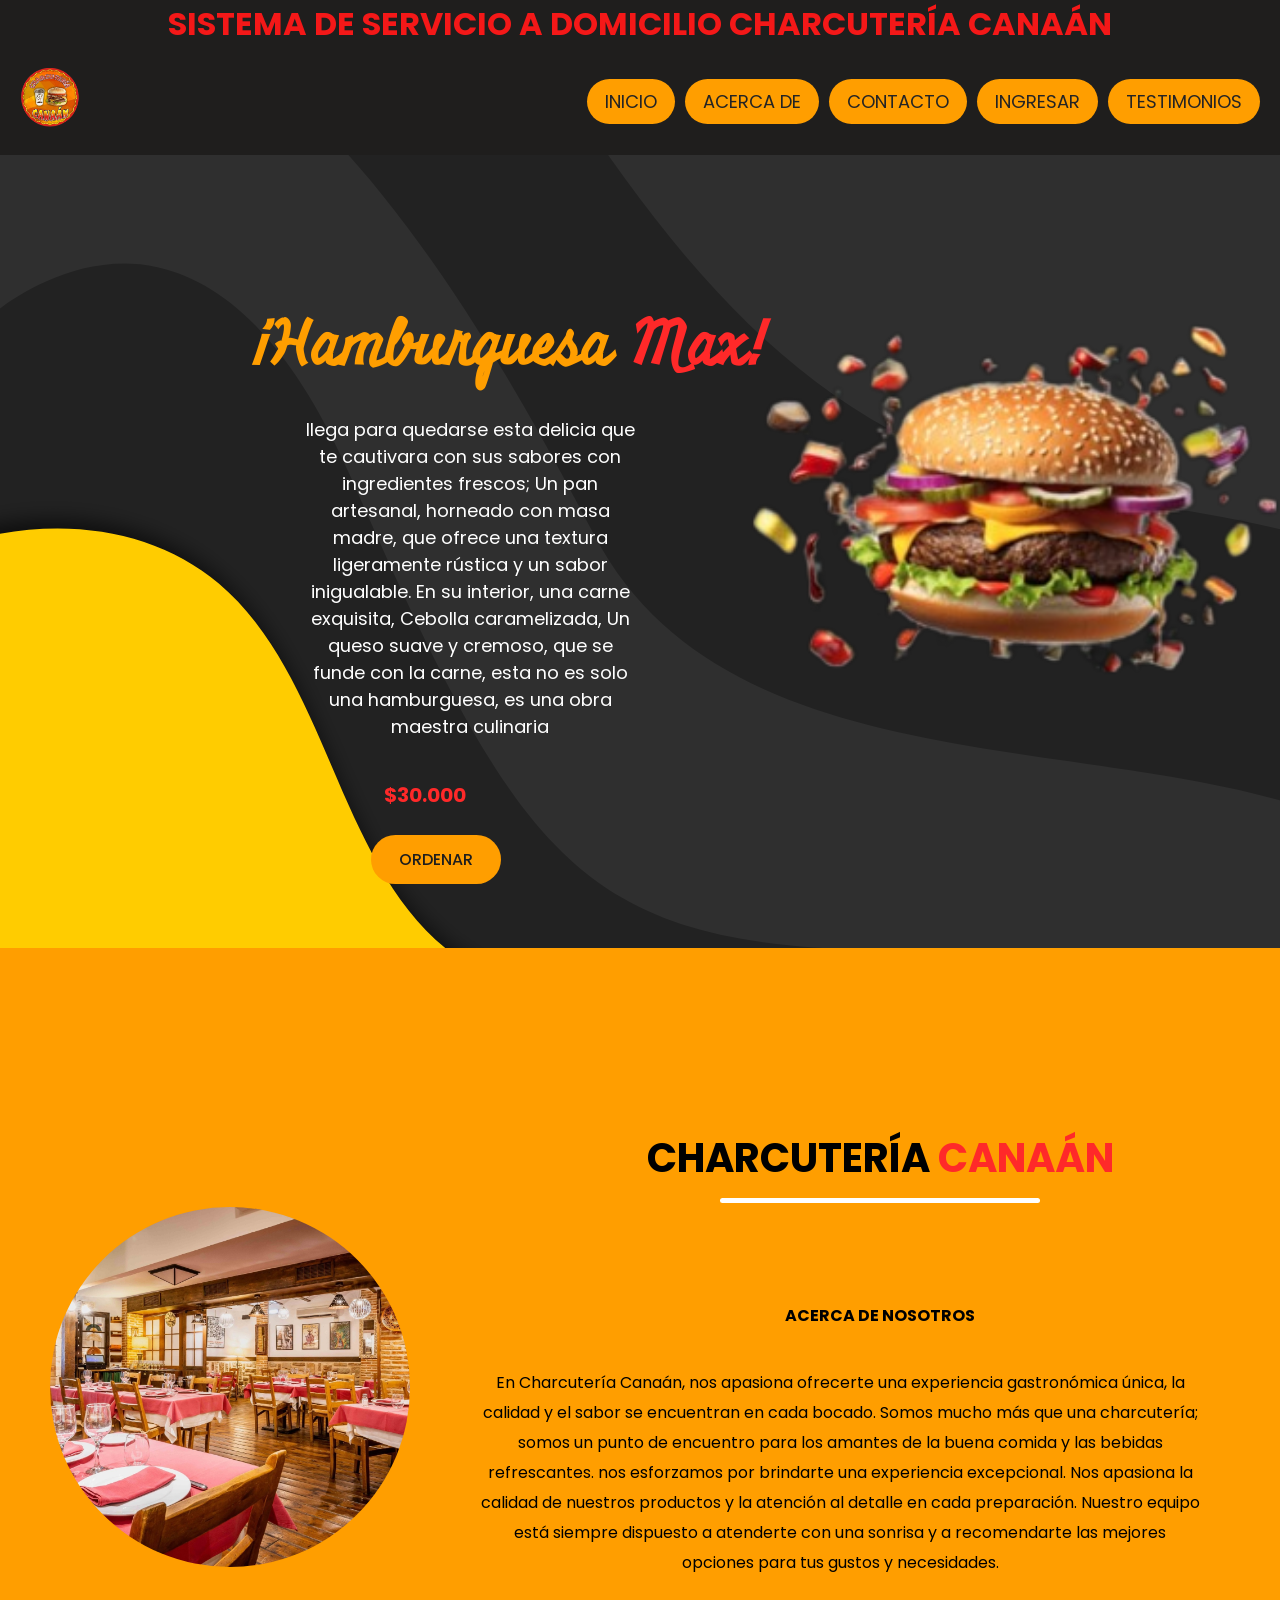
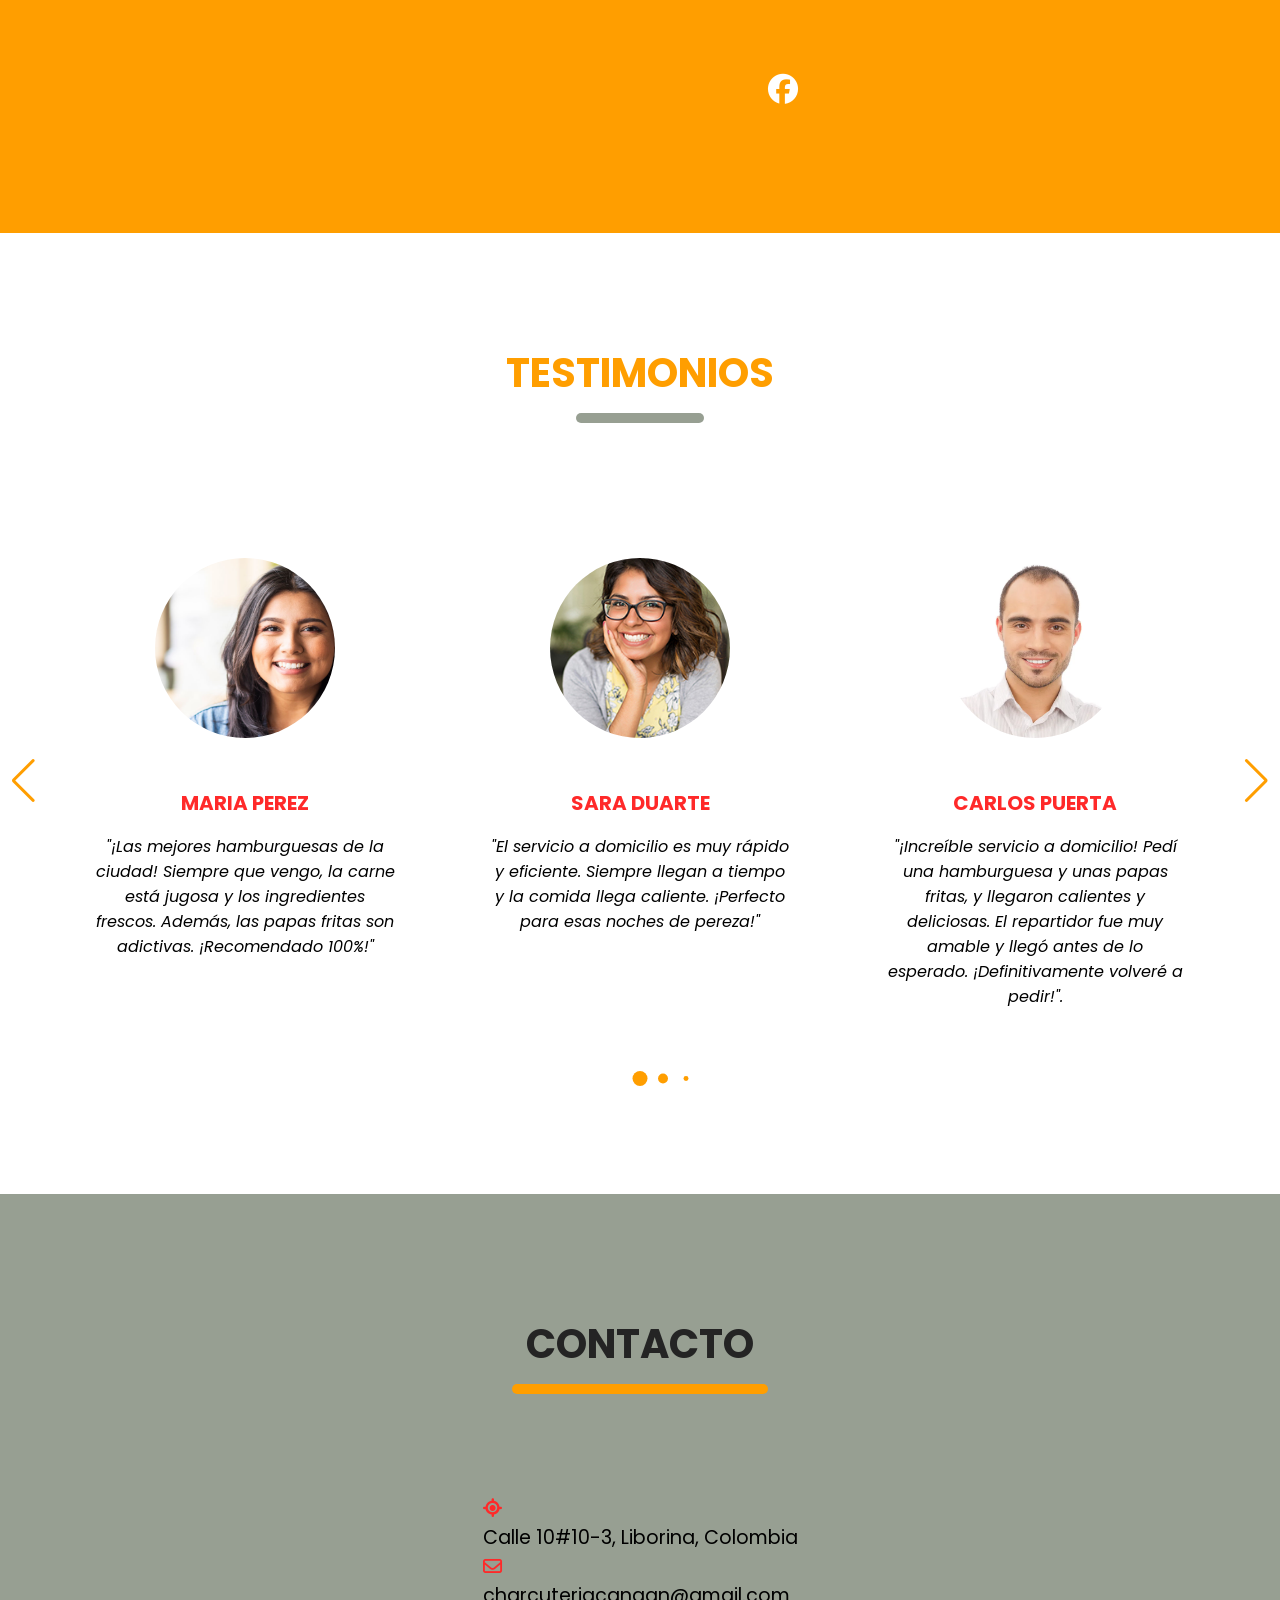
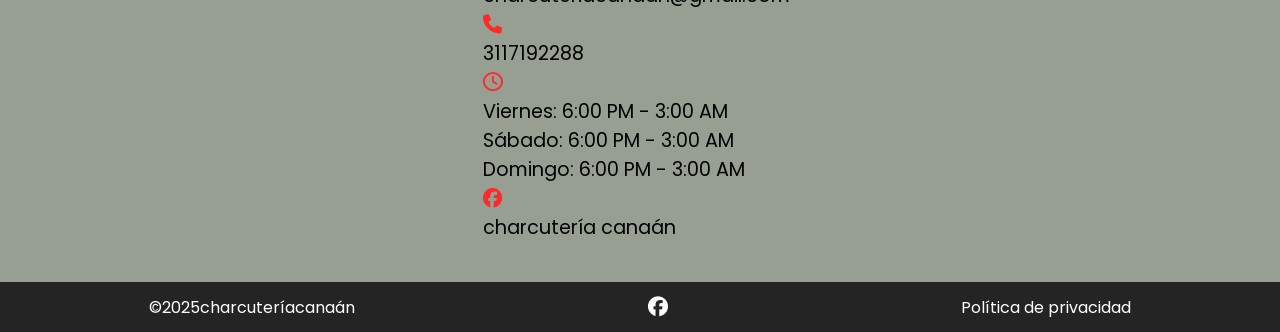
<file: cliente/index.html>
<!DOCTYPE html>
<html lang="es">
<head>
    <meta charset="UTF-8">
    <meta name="viewport" content="width=device-width, initial-scale=1.0">
    <title>Sistema de Servicio a Domicilio</title>
    <link rel="icon" href="IMG/favicon.png" type="image/png">
    <link rel="stylesheet" href="https://cdnjs.cloudflare.com/ajax/libs/font-awesome/6.6.0/css/all.min.css">
    <link rel="stylesheet" href="https://cdn.jsdelivr.net/npm/swiper@11/swiper-bundle.min.css">
    <link rel="stylesheet" href="stylecli.css">
</head>
<body>
    <h1 class="tituloprincipal">SISTEMA DE SERVICIO A DOMICILIO CHARCUTERÍA CANAÁN</h1>
    <header>
        <!--inicio-->
        <nav class="barradenavegacion seccioncontenido">
            <div class="logo">
                <img src="IMG/img16.jpg.png" alt="img16" class="img16">
            </div>
            <ul class="menudenavegacion">
                <button id="menu-close-button" class="fas fa-times"></button>
                <li class="itemnav">
                    <a href="index.html" class="linknav">INICIO</a>
                </li>
                <li class="itemnav">
                    <a href="#seccionacercade" class="linknav">ACERCA DE</a>
                </li>
                <li class="itemnav">
                    <a href="#seccioncontacto" class="linknav">CONTACTO</a>
                </li>
                <li class="itemnav">
                    <a href="Iniciarsesioncli.html" class="linknav">INGRESAR</a>
                </li>
                <li class="itemnav">
                    <a href="#secciontestimonio" class="linknav">TESTIMONIOS</a>
                </li>
            </ul>
            <button id="menu-open-button" class="fas fa-bars"></button>
        </nav>
    </header>

    <main>
        <section class="infogeneral">
            <div class="contenidoinfo">
                <div class="detallesinfo">
                    <h1 class="titulo1">¡Hamburguesa <span>Max!</span></h1>
                    <p class="descripcion">llega para quedarse esta delicia 
                    que te cautivara con sus sabores con ingredientes frescos; Un pan artesanal, horneado con masa madre, 
                    que ofrece una textura ligeramente rústica y un sabor inigualable. 
                    En su interior, una carne exquisita, Cebolla caramelizada, Un queso 
                    suave y cremoso, que se funde con la carne, esta no es solo una hamburguesa, es una obra maestra culinaria</p>
                    <h4 class="precio1">$30.000</h4>  
                    <br>
                    <div class="boton">
                     <a href="Iniciarsesioncli.html" class="botonordenar">ORDENAR</a>
                    </div>
                </div>
                <div class="img17">
                 <img src="IMG/img17.jpg.png" alt="imagen" class="imagen17">
                </div>
            </div>

        </section>
        <!--acerca de-->
        <section class="seccionacercade" id="seccionacercade">
            <div class="contenidoacercade">
                <div class="img7">
                    <img src="IMG/img7.jpg" alt="acercade" class="acercadeimg">
                </div>
                <div class="detallesacercade">
                    <h2 class="titulo1acercade">CHARCUTERÍA <span>CANAÁN</span></h2>
                    <h4 class="subtituloacercade">ACERCA DE NOSOTROS</h4>
                    <p class="texto">En Charcutería Canaán, nos apasiona ofrecerte 
                    una experiencia gastronómica única,
                    la calidad y el sabor se encuentran en cada bocado. Somos mucho más que una charcutería;
                    somos un punto de encuentro para los amantes de la buena comida y las bebidas refrescantes.
                    nos esforzamos por brindarte una experiencia excepcional. Nos apasiona
                    la calidad de nuestros productos y la atención al detalle en cada preparación.
                    Nuestro equipo está siempre dispuesto a atenderte con una sonrisa
                    y a recomendarte las mejores opciones para tus gustos y necesidades.</p>
                    <div class="redesocial">
                        <a href="https://www.facebook.com/share/1BwMZpGCXh/" class="linkredsocial"><i class="fa-brands fa-facebook"></i></a>
                    </div>
                </div>
            </div>
        </section>

        <!--testimonios-->
        <section class="secciontestimonio" id="secciontestimonio">
            <h2 class="titulotestimonio">TESTIMONIOS</h2>
            <div class="contenidotestimonio">
                <div class="slidercontenedor swiper">
                    <div class="slider-wrapper">
                        <ul class="listatestimonis swiper-wrapper">
                            <li class="testimonio swiper-slide">
                                <img src="IMG/img9.jpg" alt="usuario" class="usuario">
                                <h3 class="nombre">MARIA PEREZ</h3>
                                <i class="descripcion">"¡Las mejores hamburguesas de la ciudad! Siempre que vengo, 
                                la carne está jugosa y los ingredientes frescos. 
                                Además, las papas fritas son adictivas. ¡Recomendado 100%!"</i>
                            </li>
                            <li class="testimonio swiper-slide">
                                <img src="IMG/img10.jpg" alt="usuario" class="usuario">
                                <h3 class="nombre">SARA DUARTE</h3>
                                <i class="descripcion">"El servicio a domicilio es muy rápido y eficiente. 
                                Siempre llegan a tiempo y la comida llega caliente. 
                                ¡Perfecto para esas noches de pereza!"</i>
                            </li>
                            <li class="testimonio swiper-slide">
                                <img src="IMG/img12.jpg" alt="usuario" class="usuario">
                                <h3 class="nombre">CARLOS PUERTA</h3>
                                <i class="descripcion">"¡Increíble servicio a domicilio! Pedí una hamburguesa y unas papas fritas, 
                                y llegaron calientes y deliciosas. 
                                El repartidor fue muy amable y llegó antes de lo esperado. 
                                ¡Definitivamente volveré a pedir!".</i>
                            </li>
                            <li class="testimonio swiper-slide">
                                <img src="IMG/img14.jpg" alt="usuario" class="usuario">
                                <h3 class="nombre">ANA MARIA</h3>
                                <i class="descripcion">"¡El servicio a domicilio es mi solución para las noches de películas! 
                                Pido mi combo favorito y lo disfruto en la comodidad de mi casa. 
                                La entrega es rápida y el precio es muy razonable!".</i>
                            </li>
                        </ul>
                        <div class="swiper-pagination"></div>
                        <div class="swiper-slide-button swiper-button-prev"></div>
                        <div class="swiper-slide-button swiper-button-next"></div>

                    </div>
                </div>
            </div>
        </section>
        <!--contacto-->
        <section class="seccioncontacto" id="seccioncontacto">
            <h2 class="titulocontacto">CONTACTO</h2>
            <div class="contenidocontacto">
                <ul clas="listainfocontacto">
                    <li clas="infocontacto">
                        <i class="fa-solid fa-location-crosshairs" style="color: #ff2929"></i>
                        <p>Calle 10#10-3, Liborina, Colombia</p>
                    </li>
                    <li clas="infocontacto">
                        <i class="fa-regular fa-envelope" style="color:#ff2929"></i>
                        <p>charcuteriacanaan@gmail.com</p>
                    </li>
                    <li clas="infocontacto">
                        <i class="fa-solid fa-phone" style="color:#ff2929"></i>
                        <p>3117192288</p>
                    </li>
                    <li clas="infocontacto">
                        <i class="fa-regular fa-clock" style="color:#ff2929"></i>
                        <p>Viernes: 6:00 PM - 3:00 AM</p>
                        <p>Sábado: 6:00 PM - 3:00 AM</p>
                        <p>Domingo: 6:00 PM - 3:00 AM</p>
                    </li>
                    <li clas="infocontacto">
                        <i class="fa-brands fa-facebook" style="color:#ff2929"></i>
                        <P>charcutería canaán</P>
                    </li>
                </ul>
            </div>
        </section>
 

        <!--pagina de pie-->
        <footer class="seccionpiedepagina">
            <div class="contenidopiedepagina">
                <p class="textcopyright">©2025charcuteríacanaán</p>

                <div class="linksocial">
                    <a href="https://www.facebook.com/share/1BwMZpGCXh/" class="linkredsocial"><i class="fa-brands fa-facebook"></i></a>
                </div>
                <p class="textopolitica">
                    <a href="/politica.pdf.pdf" class="linkpolitica">Política de privacidad</a>
                </p>
            </div>
        </footer>

    </main>
    <script src="https://cdn.jsdelivr.net/npm/swiper@11/swiper-bundle.min.js"></script>
    <script src="docindexCli.js"></script>
</body>
</html>
</file>
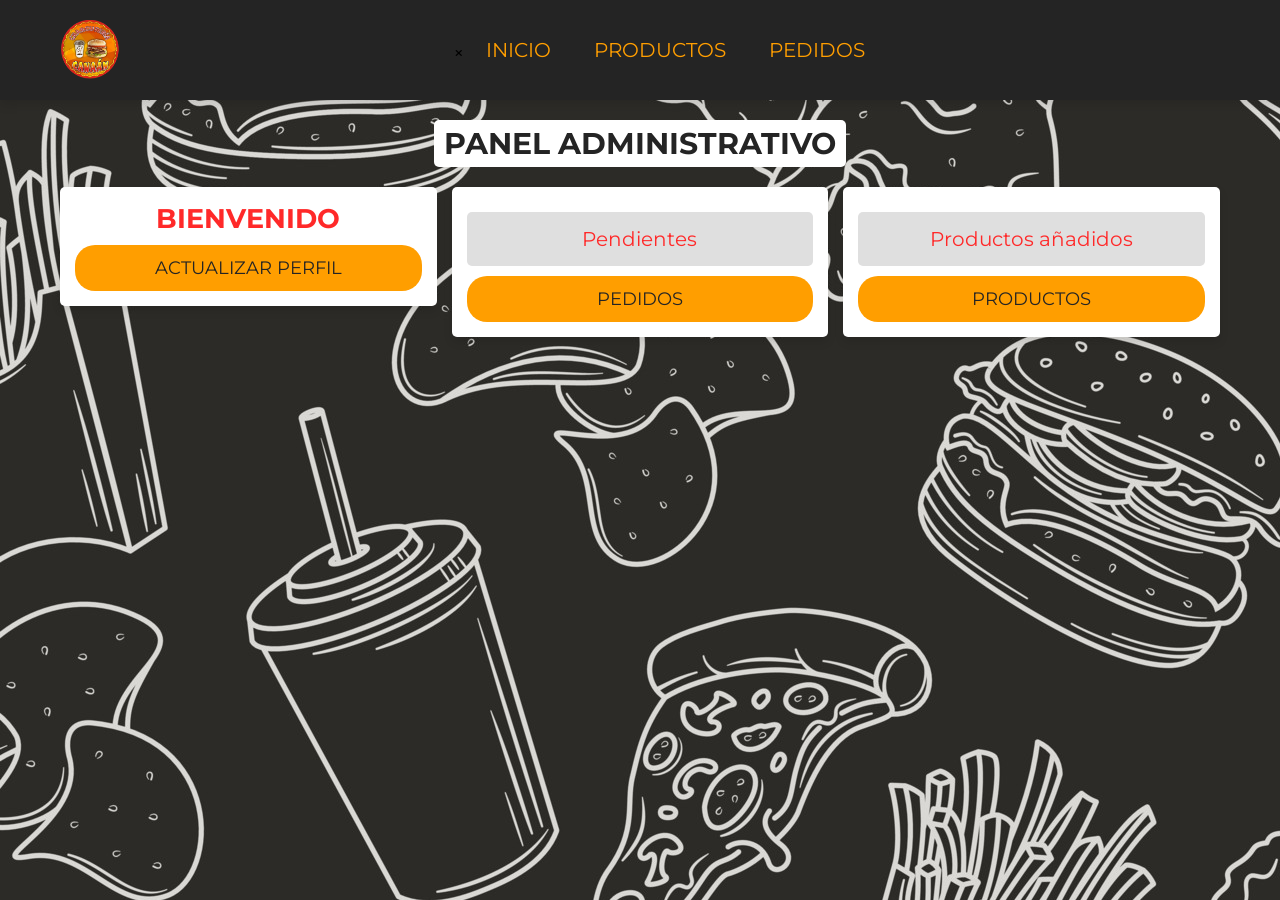
<file: administrador/paneladm.html>
<!DOCTYPE html>
<html lang="en">
<head>
   <meta charset="UTF-8">
   <meta name="viewport" content="width=device-width, initial-scale=1.0">
   <title>PANEL ADMINISTRADOR</title>
   <link rel="icon" href="IMG/favicon.png" type="image/png">

   <link rel="stylesheet" href="https://cdnjs.cloudflare.com/ajax/libs/font-awesome/6.1.1/css/all.min.css">
   <link rel="stylesheet" href="style.css">
</head>

<body>

   <header class="header">

      <section class="flex">

         <img src="IMG/img2.jpg.png" alt="Logo" class="img2">

         <!-- MENU -->
         <nav class="navbar">
            <span id="close-menu" class="fas fa-times"></span>
            <a href="paneladm.html">INICIO</a>
            <a href="productosadm.php">PRODUCTOS</a>
            <a href="pedidosadm.php">PEDIDOS</a>
         </nav>

         <!-- ICONOS -->
         <div class="icons">

            <!-- Botón menú -->
            <div id="menu-btn" class="fas fa-bars"></div>

         </div>
      </section>
   </header>


   <section class="dashboard">

      <h1 class="heading">PANEL ADMINISTRATIVO</h1>

      <div class="box-container">

         <div class="box">
            <h3>BIENVENIDO</h3>
            <a href="../cliente/Iniciarsesioncli.html" class="btn">ACTUALIZAR PERFIL</a>
         </div>

         <div class="box">
            <p>Pendientes</p>
            <a href="pedidosadm.php" class="btn">PEDIDOS</a>
         </div>

         <div class="box">
            <p>Productos añadidos</p>
            <a href="productosadm.php" class="btn">PRODUCTOS</a>
         </div>

      </div>
   </section>
   <script src="adm.js"></script>
</body>
</html>
</file>
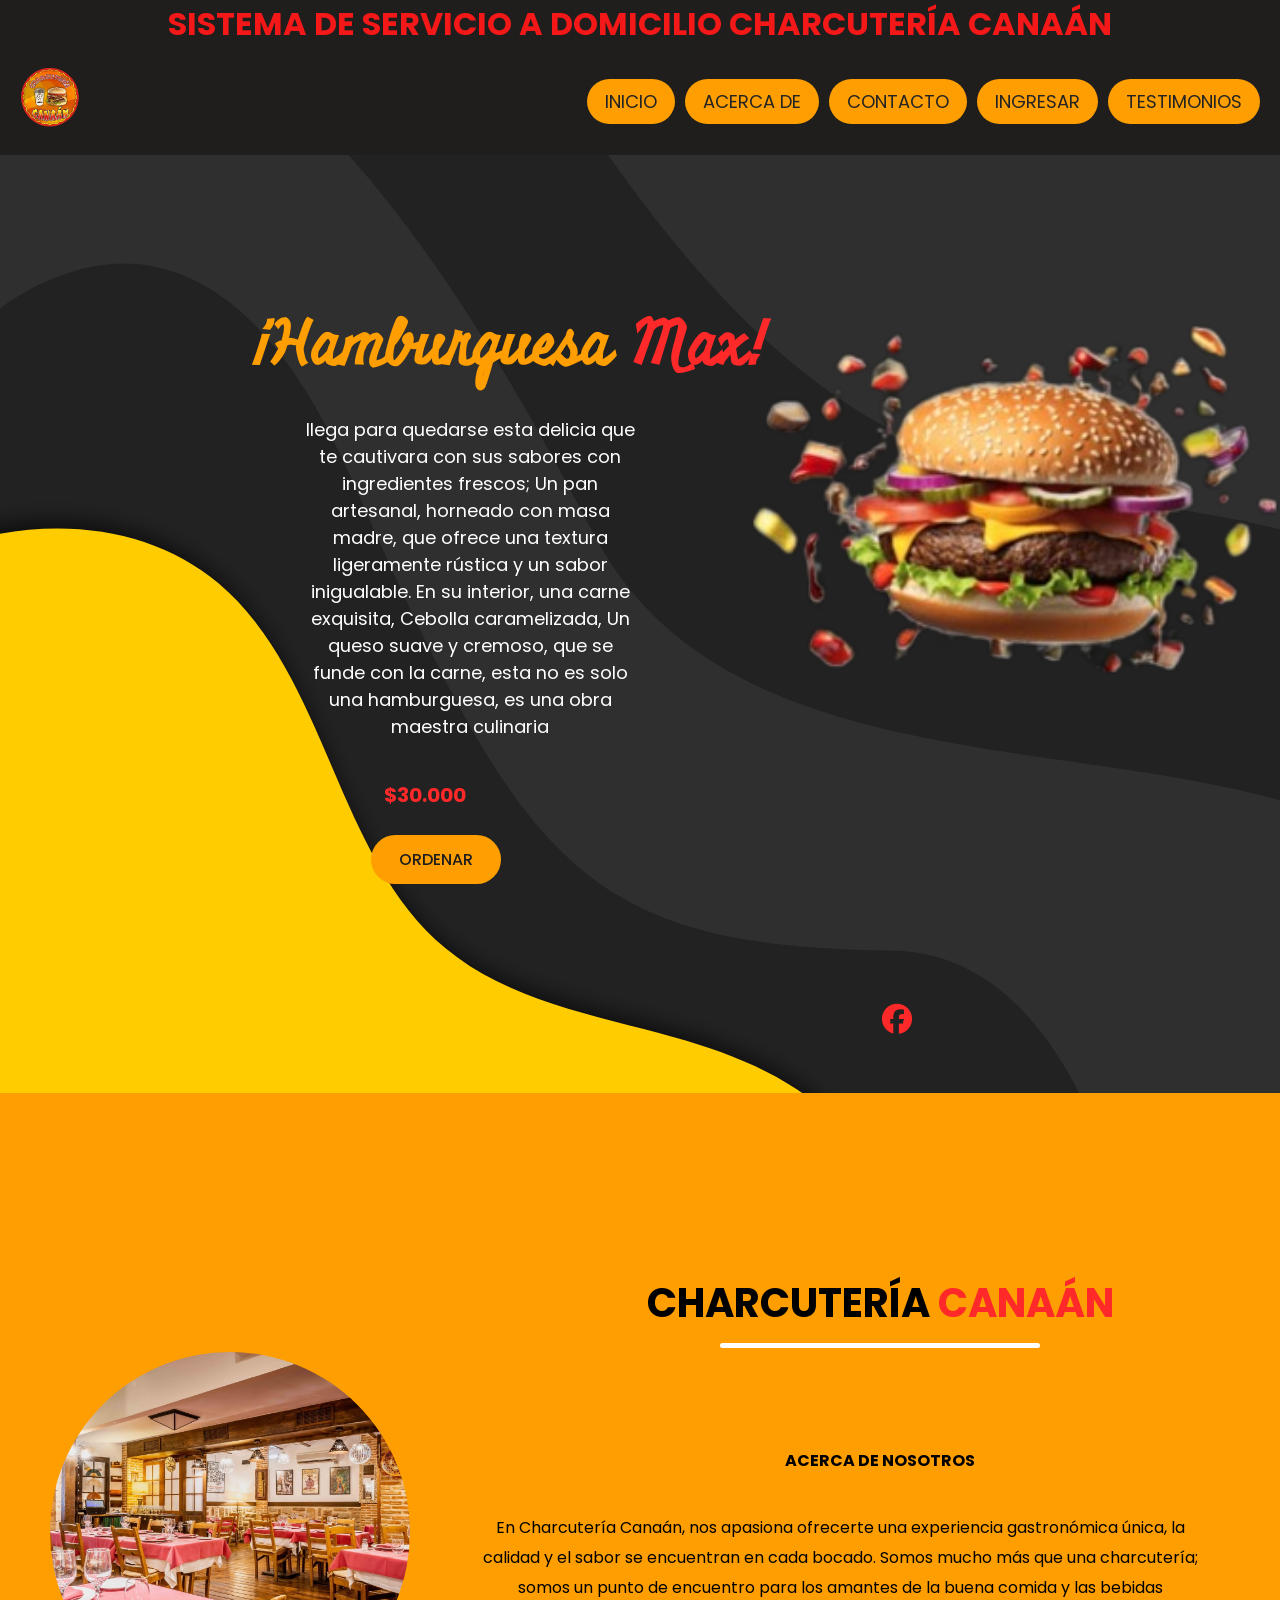
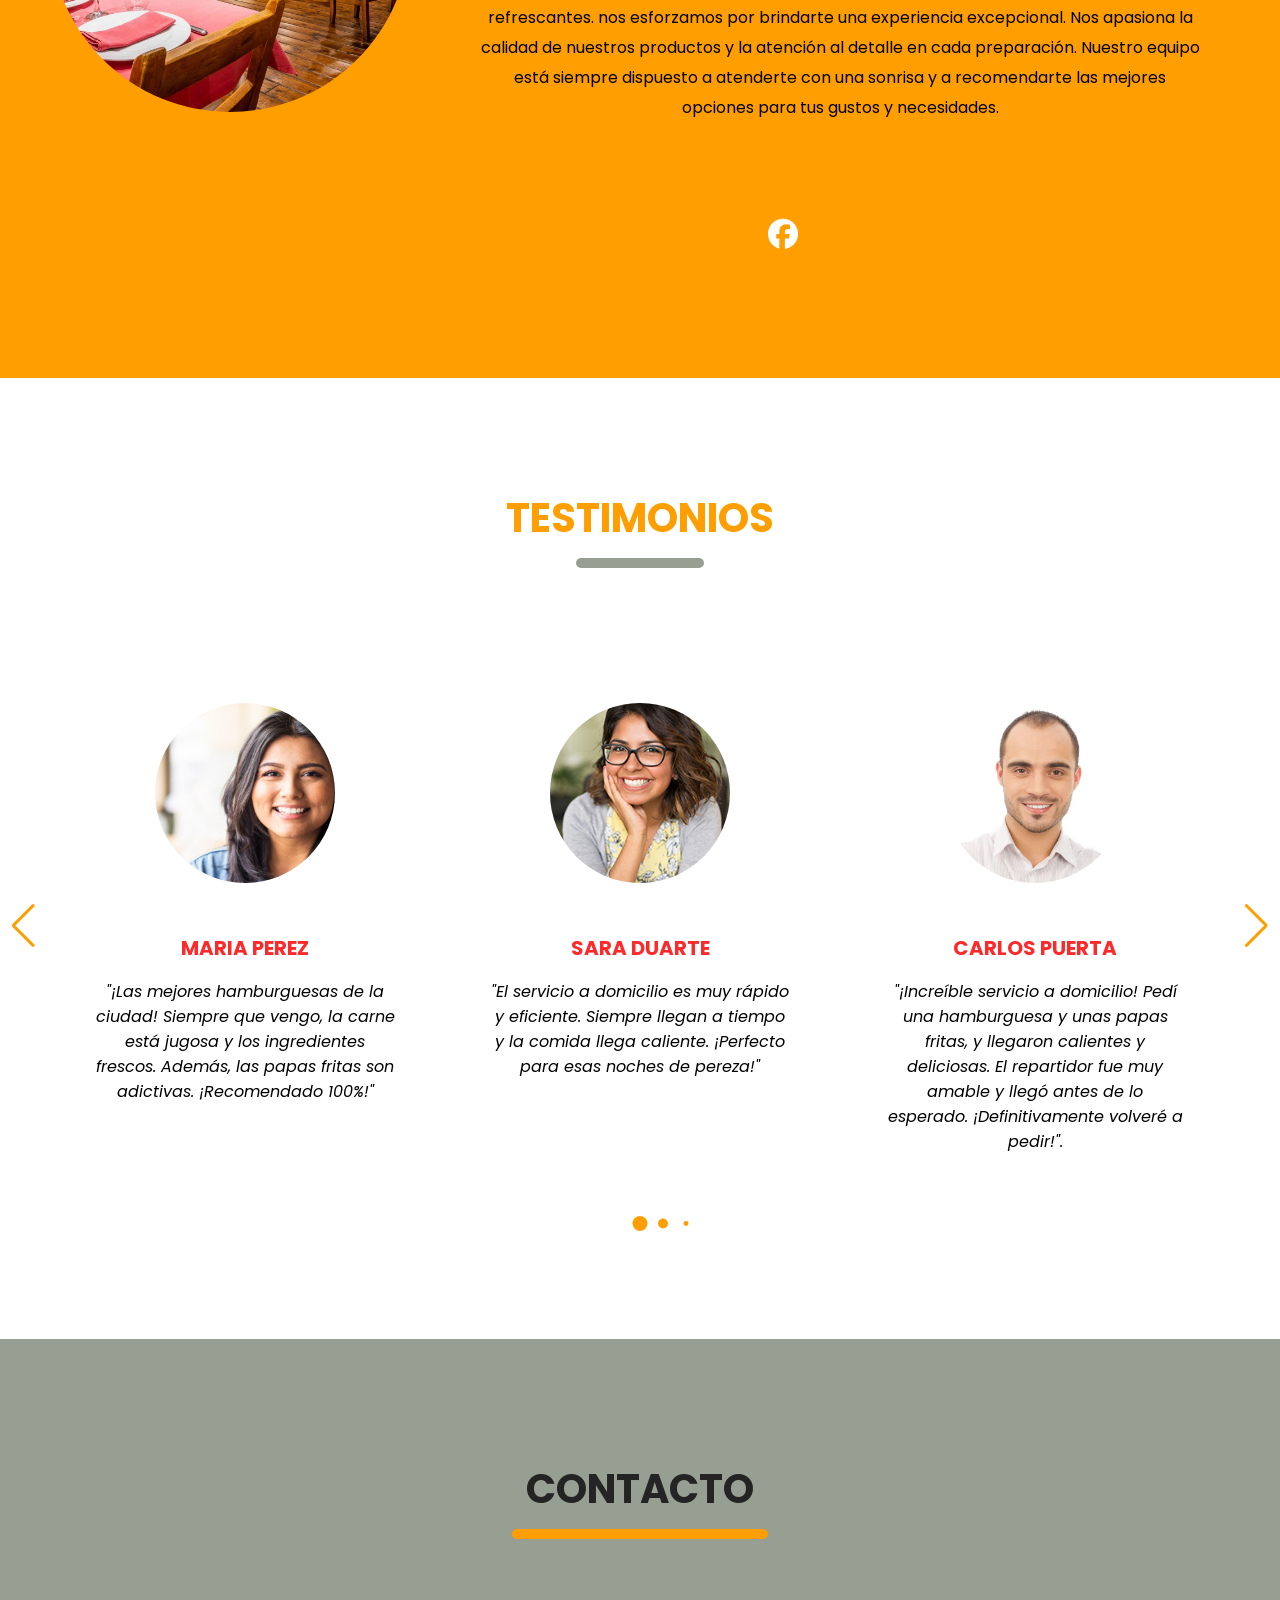
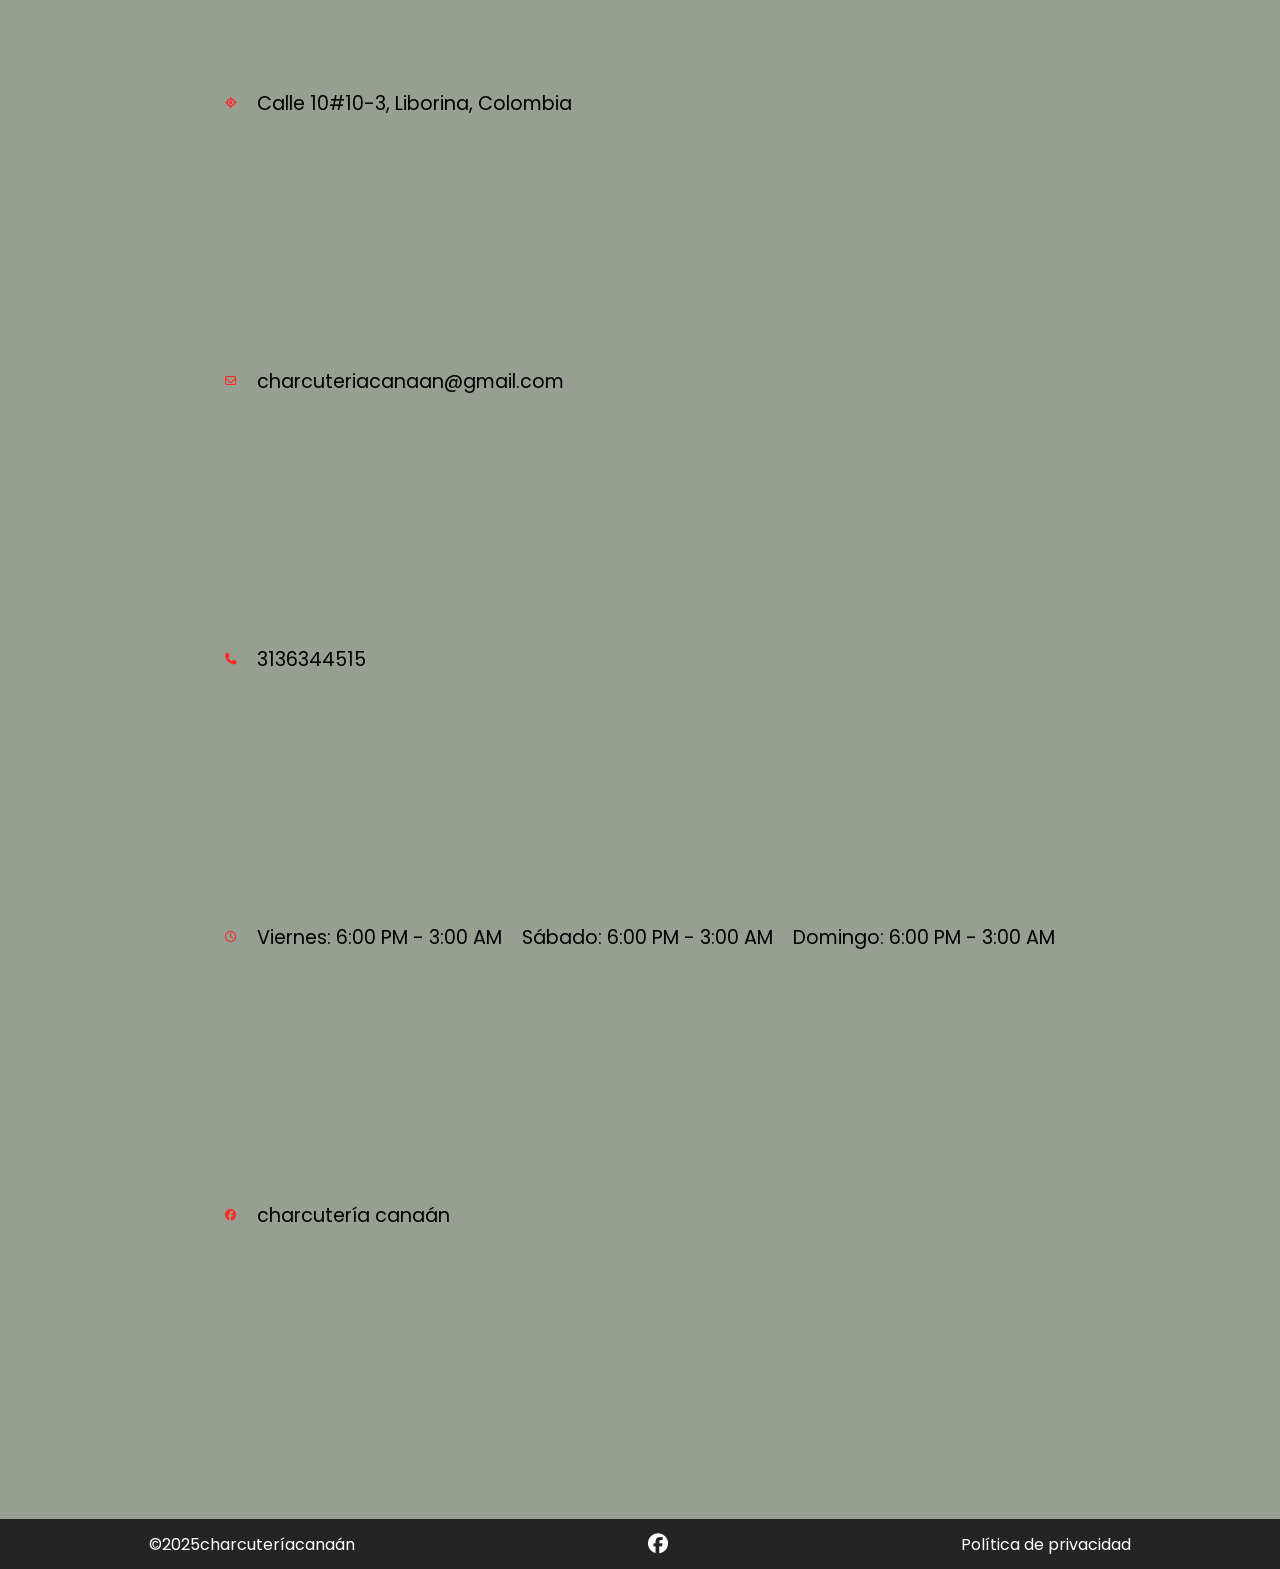
<file: cliente/indexCli.html>
<!DOCTYPE html>
<html lang="es">
<head>
    <meta charset="UTF-8">
    <meta name="viewport" content="width=device-width, initial-scale=1.0">
    <title>Sistema de Servicio a Domicilio</title>
    <link rel="icon" href="IMG/favicon.png" type="image/png">
    <link rel="stylesheet" href="https://cdnjs.cloudflare.com/ajax/libs/font-awesome/6.6.0/css/all.min.css">
    <link rel="stylesheet" href="https://cdn.jsdelivr.net/npm/swiper@11/swiper-bundle.min.css">
    <link rel="stylesheet" href="stylecli.css">
</head>
<body>
    <h1 class="tituloprincipal">SISTEMA DE SERVICIO A DOMICILIO CHARCUTERÍA CANAÁN</h1>
    <header>
        <!--inicio-->
        <nav class="barradenavegacion seccioncontenido">
            <div class="logo">
                <img src="IMG/img16.jpg.png" alt="img16" class="img16">
            </div>
            <ul class="menudenavegacion">
                <button id="menu-close-button" class="fas fa-times"></button>
                <li class="itemnav">
                    <a href="index.html" class="linknav">INICIO</a>
                </li>
                <li class="itemnav">
                    <a href="#seccionacercade" class="linknav">ACERCA DE</a>
                </li>
                <li class="itemnav">
                    <a href="#seccioncontacto" class="linknav">CONTACTO</a>
                </li>
                <li class="itemnav">
                    <a href="Iniciarsesioncli.html" class="linknav">INGRESAR</a>
                </li>
                <li class="itemnav">
                    <a href="#secciontestimonio" class="linknav">TESTIMONIOS</a>
                </li>
            </ul>
            <button id="menu-open-button" class="fas fa-bars"></button>
        </nav>
    </header>

    <main>
        <section class="infogeneral">
            <div class="contenidoinfo">
                <div class="detallesinfo">
                    <h1 class="titulo1">¡Hamburguesa <span>Max!</span></h1>
                    <p class="descripcion">llega para quedarse esta delicia 
                    que te cautivara con sus sabores con ingredientes frescos; Un pan artesanal, horneado con masa madre, 
                    que ofrece una textura ligeramente rústica y un sabor inigualable. 
                    En su interior, una carne exquisita, Cebolla caramelizada, Un queso 
                    suave y cremoso, que se funde con la carne, esta no es solo una hamburguesa, es una obra maestra culinaria</p>
                    <h4 class="precio1">$30.000</h4>  
                    <br>
                    <div class="boton">
                     <a href="menuCli.html" class="botonordenar">ORDENAR</a>
                    </div>
                </div>
                <div class="img17">
                 <img src="IMG/img17.jpg.png" alt="imagen" class="imagen17">
                </div>
            </div>
            <div class="redesocial">
                <a href="https://www.facebook.com/share/1BwMZpGCXh/" class="linkredsocial"><i class="fa-brands fa-facebook"></i></a>
            </div>
        </section>
        <!--acerca de-->
        <section class="seccionacercade" id="seccionacercade">
            <div class="contenidoacercade">
                <div class="img7">
                    <img src="IMG/img7.jpg" alt="acercade" class="acercadeimg">
                </div>
                <div class="detallesacercade">
                    <h2 class="titulo1acercade">CHARCUTERÍA <span>CANAÁN</span></h2>
                    <h4 class="subtituloacercade">ACERCA DE NOSOTROS</h4>
                    <p class="texto">En Charcutería Canaán, nos apasiona ofrecerte 
                    una experiencia gastronómica única,
                    la calidad y el sabor se encuentran en cada bocado. Somos mucho más que una charcutería;
                    somos un punto de encuentro para los amantes de la buena comida y las bebidas refrescantes.
                    nos esforzamos por brindarte una experiencia excepcional. Nos apasiona
                    la calidad de nuestros productos y la atención al detalle en cada preparación.
                    Nuestro equipo está siempre dispuesto a atenderte con una sonrisa
                    y a recomendarte las mejores opciones para tus gustos y necesidades.</p>
                    <div class="redesocial">
                        <a href="https://www.facebook.com/share/1BwMZpGCXh/" class="linkredsocial"><i class="fa-brands fa-facebook"></i></a>
                    </div>
                </div>
            </div>
        </section>

        <!--testimonios-->
        <section class="secciontestimonio" id="secciontestimonio">
            <h2 class="titulotestimonio">TESTIMONIOS</h2>
            <div class="contenidotestimonio">
                <div class="slidercontenedor swiper">
                    <div class="slider-wrapper">
                        <ul class="listatestimonis swiper-wrapper">
                            <li class="testimonio swiper-slide">
                                <img src="IMG/img9.jpg" alt="usuario" class="usuario">
                                <h3 class="nombre">MARIA PEREZ</h3>
                                <i class="descripcion">"¡Las mejores hamburguesas de la ciudad! Siempre que vengo, 
                                la carne está jugosa y los ingredientes frescos. 
                                Además, las papas fritas son adictivas. ¡Recomendado 100%!"</i>
                            </li>
                            <li class="testimonio swiper-slide">
                                <img src="IMG/img10.jpg" alt="usuario" class="usuario">
                                <h3 class="nombre">SARA DUARTE</h3>
                                <i class="descripcion">"El servicio a domicilio es muy rápido y eficiente. 
                                Siempre llegan a tiempo y la comida llega caliente. 
                                ¡Perfecto para esas noches de pereza!"</i>
                            </li>
                            <li class="testimonio swiper-slide">
                                <img src="IMG/img12.jpg" alt="usuario" class="usuario">
                                <h3 class="nombre">CARLOS PUERTA</h3>
                                <i class="descripcion">"¡Increíble servicio a domicilio! Pedí una hamburguesa y unas papas fritas, 
                                y llegaron calientes y deliciosas. 
                                El repartidor fue muy amable y llegó antes de lo esperado. 
                                ¡Definitivamente volveré a pedir!".</i>
                            </li>
                            <li class="testimonio swiper-slide">
                                <img src="IMG/img14.jpg" alt="usuario" class="usuario">
                                <h3 class="nombre">ANA MARIA</h3>
                                <i class="descripcion">"¡El servicio a domicilio es mi solución para las noches de películas! 
                                Pido mi combo favorito y lo disfruto en la comodidad de mi casa. 
                                La entrega es rápida y el precio es muy razonable!".</i>
                            </li>
                        </ul>
                        <div class="swiper-pagination"></div>
                        <div class="swiper-slide-button swiper-button-prev"></div>
                        <div class="swiper-slide-button swiper-button-next"></div>

                    </div>
                </div>
            </div>
        </section>
        <!--contacto-->
        <section class="seccioncontacto" id="seccioncontacto">
            <h2 class="titulocontacto">CONTACTO</h2>
            <div class="contenidocontacto">
                <ul class="listainfocontacto">
                    <li class="infocontacto">
                        <i class="fa-solid fa-location-crosshairs" style="color: #ff2929"></i>
                        <p>Calle 10#10-3, Liborina, Colombia</p>
                    </li>
                    <li class="infocontacto">
                        <i class="fa-regular fa-envelope" style="color:#ff2929"></i>
                        <p>charcuteriacanaan@gmail.com</p>
                    </li>
                    <li class="infocontacto">
                        <i class="fa-solid fa-phone" style="color:#ff2929"></i>
                        <p>3136344515</p>
                    </li>
                    <li class="infocontacto">
                        <i class="fa-regular fa-clock" style="color:#ff2929"></i>
                        <p>Viernes: 6:00 PM - 3:00 AM</p>
                        <p>Sábado: 6:00 PM - 3:00 AM</p>
                        <p>Domingo: 6:00 PM - 3:00 AM</p>
                    </li>
                    <li class="infocontacto">
                        <i class="fa-brands fa-facebook" style="color:#ff2929"></i>
                        <P>charcutería canaán</P>
                    </li>
                </ul>
            </div>
        </section>

        <!--pagina de pie-->
        <footer class="seccionpiedepagina">
            <div class="contenidopiedepagina">
                <p class="textcopyright">©2025charcuteríacanaán</p>

                <div class="linksocial">
                    <a href="https://www.facebook.com/share/1BwMZpGCXh/" class="linkredsocial"><i class="fa-brands fa-facebook"></i></a>
                </div>
                <p class="textopolitica">
                    <a href="/politica.pdf" class="linkpolitica">Política de privacidad</a>
                </p>
            </div>
        </footer>

    </main>
    <script src="https://cdn.jsdelivr.net/npm/swiper@11/swiper-bundle.min.js"></script>
    <script src="docindexCli.js"></script>
</body>
</html>
</file>
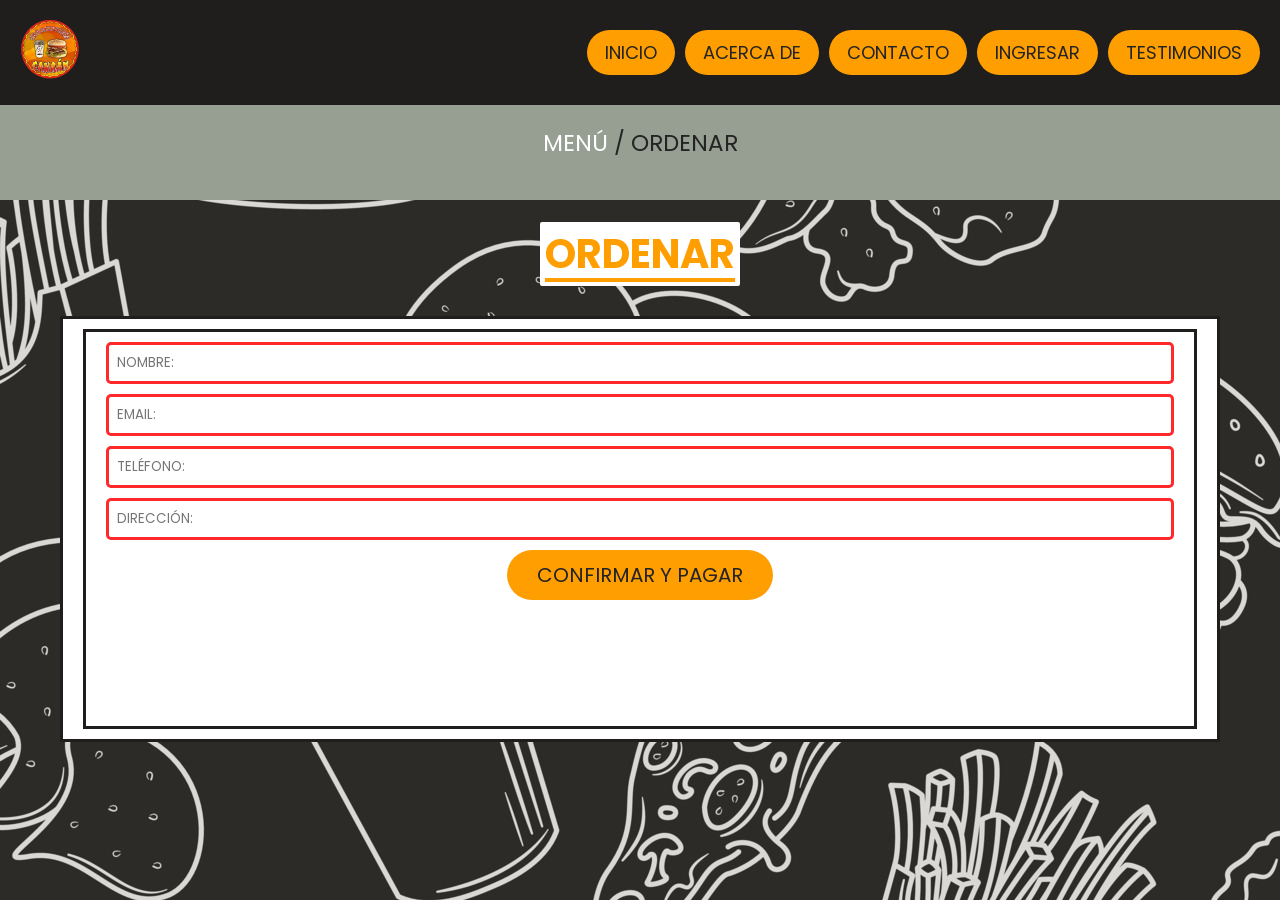
<file: cliente/ordenCli.html>
<!DOCTYPE html>
<html lang="en">
<head>
   <meta charset="UTF-8">

   <meta name="viewport" content="width=device-width, initial-scale=1.0">
   <title>ORDENAR</title>
   <link rel="icon" href="IMG/favicon.png" type="image/png">

   <!-- Font Awesome -->
   <link rel="stylesheet" href="https://cdnjs.cloudflare.com/ajax/libs/font-awesome/6.1.1/css/all.min.css">

   <!-- CSS -->
   <link rel="stylesheet" href="stylepagarordenarCli.css">
</head>

<body>

<header>

   <nav class="barradenavegacion seccioncontenido">

      <div class="logo">
         <img src="IMG/img16.jpg.png" alt="Logo" class="img16">
      </div>

      <!-- MENU -->
      <ul class="menudenavegacion">

         <!-- BOTON CERRAR -->
         <li>
            <button id="menu-close-button" type="button">
               <i class="fas fa-times"></i>
            </button>
         </li>

         <li class="itemnav">
            <a href="ordenCli.html" class="linknav">INICIO</a>
         </li>

         <li class="itemnav">
            <a href="indexCli.html#seccionacercade" class="linknav">ACERCA DE</a>
         </li>

         <li class="itemnav">
            <a href="indexCli.html#seccioncontacto" class="linknav">CONTACTO</a>
         </li>

         <li class="itemnav">
            <a href="Iniciarsesioncli.html" class="linknav">INGRESAR</a>
         </li>

         <li class="itemnav">
            <a href="indexCli.html#secciontestimonio" class="linknav">TESTIMONIOS</a>
         </li>

      </ul>

      <!-- BOTON ABRIR -->
      <button id="menu-open-button" type="button">
         <i class="fas fa-bars"></i>
      </button>

   </nav>

</header>


<div class="heading">
   <h3>ORDENAR</h3>
   <p><a href="menuCli.php">MENÚ</a> <span> / ORDENAR</span></p>
</div>


<section class="orders">

   <h1 class="title">ORDENAR</h1>

   <div class="box-container">

      <div class="box">

         <form action="ordenar.php" method="post" class="box"> 

            <input type="text" name="nombre" placeholder="NOMBRE:" required>

            <input type="text" name="email" placeholder="EMAIL:" required>

            <input type="text" name="telefono" placeholder="TELÉFONO:" required>

            <input type="text" name="direccion" placeholder="DIRECCIÓN:" required>

            <button type="submit" class="btn">
               CONFIRMAR Y PAGAR
            </button>

         </form>

      </div>

   </div>

</section>



<script src="docindexCli.js"></script>

</body>
</html>
</file>
<file: cliente/stylecli.css>
/*fuentes de google*/
@import url("https://fonts.googleapis.com/css2?family=Miniver&family=Poppins:ital,wght@0,400;0,500;0,600;0,700;1,400&display=swap");

/*tipo de letra*/
*{
    font-family: "Poppins", sans-serif;
    margin: 0;
    padding: 0;
    box-sizing: border-box;

}
 
.tituloprincipal{
    text-align: center;
    color: #f41818;
    background-color: #1f1e1d;
}

/*encabezado de la navegacion*/
header{
    position: fixed;
    width: 100%; 
    z-index: 5;
    background: #1f1e1d;
}


/*barra de navegacion*/
header .barradenavegacion{
    display:flex;
    align-items: center;
    padding: 20px;
    justify-content: space-between;
}

/*menu de navegacion*/
.barradenavegacion .menudenavegacion{
    display:flex;
    gap:10px;
}

body.show-mobile-menu .barradenavegacion .menudenavegacion{
    left:0;
}

/*redes sociales*/
.infogeneral .redesocial{
    display: flex;
    gap:25px;
    margin-left: 65%;
    padding: 50px;
}

/*color de los iconos redes sociales*/
.infogeneral .redesocial .linkredsocial{
    color: #ff2929;
    font-size: 30px;
    transition: 0.2s ease;
}

.infogeneral .redesocial .linkredsocial:hover{
    color: #ff9e00;
}

/*logo*/
.barradenavegacion .logo .img16{
 width: 60px;
 height: 60px;
}

/*letra de navegacion*/
.barradenavegacion .menudenavegacion .linknav{
    color: #242424;
    padding: 10px 18px;
    background: #ff9e00;
    border-radius: 30px;
    font-size: 18px;
    transition: 0.3s ease;
}

/*sombreado al pasar el maus*/
.barradenavegacion .menudenavegacion .linknav:hover{
    background: #ff9e00;
    color: #ffff;
}

.barradenavegacion :where(#menu-close-button, #menu-open-button){
    display: none;
}


/*listas de la navegacion*/
ul{
    list-style: none;

}

/*listas sin linea por debajo*/
a{
    text-decoration: none;
}

a:hover{
    color: #ffff;
}

/*boton de las lista de navegación*/
button{
    cursor:pointer; 
    border:none;
    background-color: none;
}

/*descripcion*/
.infogeneral{
    background-image: url("IMG/img18.jpg.png");
    min-height: 100vh;
}

/*descripcion precio*/
.infogeneral .contenidoinfo{
    display: flex;
    align-items: center;
    min-height: 100vh;
    justify-content:space-between;

}

/*titulo 1 de la descripción*/
.infogeneral .detallesinfo .titulo1{
    font-size: 60px;
    color: #ff9e00;
    font-family: "Miniver", sans-serif;
    margin: 23px;
    margin-left: 250px;
    margin-top: 15%;
}

/*titulo max span*/
.titulo1 span{
    color: #ff2929;
    font-size: 60px;
    font-family: "Miniver", sans-serif;
}

/*descripcion*/
.infogeneral .detallesinfo .descripcion{
    font-size:1.12rem;
    max-width: 70%;
    color:#ffff;
    text-align: center;
    margin:24px 0 40px;
    margin-left: 300px;
    margin-right: 50%;

}


.infogeneral .detallesinfo .precio1{
    font-size:20px;
    max-width: 70%;
    color:#ff2929;
    margin-left: 30%;
}


/*boton ordenar*/
.infogeneral .detallesinfo .botonordenar{
    padding: 10px 26px;
    border: 2px solid transparent;
    color:#1f1e1d;
    border-radius: 30px;
    background-color: #ff9e00;
    font-weight: 500;
    transition: 0.3s ease;
    margin-left: 29%;
}

.infogeneral .detallesinfo .boton{
    display: flex;
    gap: 23px;
}

/*pasar el maus por el boton ordenar*/
.infogeneral .detallesinfo .botonordenar:hover{
    color: #ffff;
    border-color: #ffff;
    background: transparent;
}

/*imagen #1*/
.infogeneral .img17{
    zoom:190%;
    margin-left: 55%;
    position:absolute;

}

.seccioncontenido{
    margin: 0 auto;
    padding: 0 20px;
    max-width: 1300px;
}

/*diseño responsivo barra de navegacion*/
@media screen and (max-width:900px) { 

    body.show-mobile-menu header::before {
        content: "";
        position: fixed; 
        left: 0; 
        top:0;
        height: 100%; 
        width: 100%;
        backdrop-filter: blur(5px);
        background: rgba(0,0,0,0.2);
    }

    .barradenavegacion :where(#menu-close-button, #menu-open-button){
        display: block;
        font-size: 1.5rem;
    }

    .barradenavegacion #menu-close-button {
        position: absolute;
        right: 30px;
        top: 30px;
        background: transparent;
    }

    .barradenavegacion #menu-open-button {
        color:#ffff;
        background: transparent;
    }

    .barradenavegacion .menudenavegacion {
        display: block;
        position: fixed;
        left: -300px;
        top:0;
        width:300px;
        height: 100%;
        display: flex;
        flex-direction: column;
        align-items: center;
        padding-top: 100px;
        background: #ffff;
        transition: left 0.2s ease;
    }

    body.show-mobile-menu .barradenavegacion .menudenavegacion{
        left:0;
    }

    .barradenavegacion .menudenavegacion .linknav{
        color: #f41818;
        font-size: 1.12rem;
        display: block;
        margin-top: 17px;
    }

    .infogeneral .img1{
        max-width: 270px;
        margin-right: 0;
    }

    .infogeneral .detallesinfo :is(.descripcion), .seccionacercade .detallesacercade .seccioncontacto .formadecontacto{
        max-width: 100%;
        margin-left: 35px;
    }


    .infogeneral .detallesinfo .boton{
        justify-content: center;
    }
    /*acerca de*/
    .seccionacercade .contenidoacercade{
        gap:70px;
        flex-direction: column-reverse;
    }
    .seccionacercade .img7 .acercadeimg{
        max-width: 350px;
        aspect-ratio: 1;
        width: 100%;
        height: 100%;
    }
}

/*acerca de*/
.seccionacercade{
    padding: 120px 0;
    background: #ff9e00;
}

.seccionacercade .contenidoacercade{
    display: flex;
    gap:50px;
    align-items: center;
    justify-content: center;
    background-color: #ff9e00;
}

.seccionacercade .img7 .acercadeimg{
    width:400px;
    height: 400px;
    margin-left: 30px;
    padding: 20px;
    object-fit: cover;
    border-radius: 50%;
}

/*titulo charcuteria canaán acerca de*/
.contenidoacercade .detallesacercade .titulo1acercade{
    text-align: center;
    padding:60px 0 100px;
    text-transform: uppercase;
    font-size: 250%;
}

.titulo1acercade span{
    color:#ff2929;
}


/*barra debajo de charcuteri canaán*/
.titulo1acercade::after{
    content: "";
    width: 40%;
    height: 5px;
    display:block;
    margin:10px auto 0; 
    border-radius: 20px;
    background: #ffff;
}

/*subtitulo acerca de nosotros*/
.subtituloacercade{
    text-align: center;
    text-transform: uppercase;
}

/*separacion de texto*/
.seccionacercade .detallesacercade .subtituloacercade{
    padding: 0;
}

.seccionacercade .detallesacercade .titulo1acercade{
    padding: 1;
}

/*
.seccionacercade .detallesacercade{
    max-width: 30px;
}*/

/*texto descripcion acerca de*/
.seccionacercade .detallesacercade .texto{
    line-height: 30px;
    margin: 40px 0 90px;
    text-align: center;
    font-size: 100;
    margin-right: 10%;
}

/*redes sociales acerca de*/
.seccionacercade .redesocial{
    display: flex;
    gap:25px;
    margin-left: 36%;
}

.seccionacercade .redesocial .linkredsocial{
    color:#ffff;
    font-size: 30px;
    transition: 0.2s ease;
}

.seccionacercade .redesocial .linkredsocial:hover{
    color: #ff2929;
}

/*testimonios*/

/*fondo testimonios*/
.secciontestimonio{
    padding: 50px 0 100px;
    background: #ffff;
}

/*tamaño imagen*/
.secciontestimonio .slider-wrapper{
    overflow: hidden;
    margin: 0 60px 50px;
}

.secciontestimonio .testimonio{
    user-select: none;
    display: flex;
    padding: 35px;
    text-align: center;
    flex-direction: column;
    align-items: center;
}


/*forma de los testimonios*/
.secciontestimonio .testimonio .usuario{
    width: 180px;
    height: 180px;
    margin-bottom: 50px;
    object-fit: cover;
    border-radius: 50%;
}

/*nombre de los que dan el testimonio*/
.secciontestimonio .testimonio .nombre{
    margin-bottom: 16px;
    font-size: 20px;
    color:#ff2929;
}

/*descripcion testimonio*/
.secciontestimonio .testimonio .descripcion{
    line-height: 25px;
}

/*bolitas del slider*/
.secciontestimonio .swiper-pagination-bullet{
    width: 15px;
    height: 15px;
    opacity: 1;
    background: #ff9e00;
}

/*color de flechas*/
.secciontestimonio .swiper-slide-button{
    margin-top: -50px;
    color:#ff9e00;
    transition: 0.3s ease;
}

/*cambio de colo de flecha al pasar maus*/
.secciontestimonio .swiper-slide-button:hover{
    color:#ff2929;
}

/*titulo testimonio*/
.secciontestimonio .titulotestimonio{
    text-align: center;
    padding:60px 0 100px;
    text-transform: uppercase;
    font-size: 250%;
    color:#ff9e00;
}

/*barra debajo del titulo testimonio*/
.titulotestimonio::after{
    content: "";
    width: 10%;
    height: 10px;
    display:block;
    margin:10px auto 0; 
    border-radius: 20px;
    background: #979f92;
}


@media screen and (max-width:640px) {
    .secciontestimonio .slider-wrapper{
        margin:0 0 30px;
    }
    .secciontestimonio .swiper-slide-button{
        display: none;
    }
}

/*contacto fondo*/
.seccioncontacto {
    padding: 60px 0 40px;
    background: #979f92;
}


/*contenido contacto*/
.seccioncontacto .contenidocontacto{
    display: flex;
    gap: 48px;
    align-items: center;
    justify-content: center;
    background-color: #979f92;
    font-size: 120%;
}


/*lista de contacto*/
.seccioncontacto .listainfocontacto .infocontacto {
    display: flex;
    gap: 20px;
    margin: 50px 0;
    align-items: center;
    margin-bottom: 30%;
}

.seccioncontacto .listainfocontacto .infocontacto i{
    font-size: 60%;
}

/*seccion nombre, correo, mensaje*/
.seccioncontacto .formadecontacto .form-input {
    width: 80%;
    height: 50px;
    padding: 0 20px;
    outline: none;
    margin-bottom: 16px;
    background: #ffff;
    border-radius: 30px;
    border: 1px solid #ff2929;
    margin-left: 20%;
}

.seccioncontacto .formadecontacto{
    max-width: 50%;
}

/*cambio de color en el input al escribir*/
.seccioncontacto .formadecontacto .form-input:focus {
    border-color: #ff9e00;
}

.seccioncontacto .formadecontacto textarea.form-input {
    height: 100px;
    padding: 12px;
    resize: vertical;
}

/*boton enviar*/
.seccioncontacto .formadecontacto .submit{
    padding: 10px 26px;
    color:#1f1e1d;
    background: #ff9e00;
    margin-top: 10px;
    border-radius: 20px;
    font-size: 40;
    font-weight: 500;
    border: 2px solid #ff9e00;
    border-radius: 20px;
    transition: 0.3s ease;
    margin-left: 20%;
}

.seccioncontacto .formadecontacto .submit:hover{
    background: transparent;
    color: #ffff;
    border-color: #ffff;
}

/*titulo contacto*/
.seccioncontacto .titulocontacto{
    text-align: center;
    padding:60px 0 100px;
    text-transform: uppercase;
    font-size: 250%;
    color:#242424;
}

/*barra debajo del titulo contacto*/
.titulocontacto::after{
    content: "";
    width: 20%;
    height: 10px;
    display:block;
    margin:10px auto 0; 
    border-radius: 20px;
    background: #ff9e00;
}

@media screen and (max-width:900px){
    .seccioncontacto .contenidocontacto{
        flex-direction:column-reverse;
        align-items: center;
    }
}

/*pie de pagina*/

/*fondo pie de pagina*/
.seccionpiedepagina{
    padding: 10px 0;
    background-color: #242424;
}

/*color de letra pie de pagina*/
.seccionpiedepagina :where(.textcopyright, .linkredsocial, .linkpolitica ){
    color: #ffff;
    transition: 0.2s ease;
}

/*color de la politica*/
.seccionpiedepagina .textopolitica .linkpolitica{
    margin: 0 5px;
    color:#ffff;
}

/*separacion de redes*/
.seccionpiedepagina .linksocial{
    display:flex;
    gap:20px;

}

/*tamaño de redes sociales*/
.seccionpiedepagina .linksocial .linkredsocial{
    font-size: 20px;
}

.seccionpiedepagina .contenidopiedepagina .textcopyright{
    margin: 0 5px;
    color:#ffff;
}


.seccionpiedepagina .linksocial .linkredsocial:hover,
.seccionpiedepagina .textopolitica .linkpolitica:hover,
.seccionpiedepagina .contenidopiedepagina .textcopyright:hover{
    color:#ff9e00;
}

/*distribucion del contenido pie de pagina*/
.seccionpiedepagina .contenidopiedepagina{
    display: flex;
    align-items: center;
    justify-content: space-around;
}

@media screen and (max-width: 640px){
    .seccionpiedepagina .contenidopiedepagina{
        flex-direction: column;
        gap: 20px;
    }
}
</file>
<file: administrador/style.css>
@import url('https://fonts.googleapis.com/css2?family=Montserrat:wght@100;200;300;400&display=swap');

body{
    background-image: url("IMG/img1.jpg.jpg");
    /* padding-bottom: 7rem; */
}


html{
    font-size: 62.5%;
    overflow-x: hidden;
}

*{
    font-family: 'Montserrat', sans-serif;
    margin:0; padding:0;
    box-sizing: border-box;
    text-decoration: none;
    outline: none; border:none;
}
/*SECCIONES*/
section{
    max-width: 1200px;
    margin:0 auto;
    padding:2rem;
}

.btn,
.delete-btn,
.option-btn{
   display: block;
   margin-top: 1rem;
   border-radius: 2rem;
   cursor: pointer;
   width: 100%;
   font-size: 1.8rem;
   color:var(--white);
   padding:1.2rem 3rem;
   text-transform: capitalize;
   text-align: center;
}

/*color botones*/
.btn{
   background-color: #ff9e00;
   color: #242424;
}


.delete-btn{
   background-color: #ff9e00;
}

.option-btn{
   background-color: #ff9e00;
}

.btn:hover,
.delete-btn:hover,
.option-btn:hover{

    color: #ffff;
    background-color: #979f92;
}

.flex-btn{
   display: flex;
   gap:1rem;
}

/*MENSAJES*/
.message{
    position: sticky;
    top:0;
    max-width: 1200px;
    margin:0 auto;
    background-color: var(--light-bg);
    padding:2rem;
    display: flex;
    align-items: center;
    gap:1rem;
    justify-content: space-between;
}


.heading{
    text-align: center;
    margin-bottom: 2rem;
    text-transform: capitalize;
    color:#ff2929;
    background-color: #fff;
    font-size: 3rem;
}

/*CONTENEDORES acceso, */
.form-container{
    display: flex;
    align-items: center;
    justify-content: center;
    min-height: 100vh;
    
}
 
.form-container form{
    background-color: #ffff;
    border-radius: .5rem;
    box-shadow: 0 .5rem 1 rem rgba(0,0,0,.1);
    padding:2rem;
    text-align: center;
    width: 50rem;
}
 
/*iniciar sesión*/
.form-container form h3{
    font-size: 2.5rem;
    color: #242424;
    text-transform: capitalize;
    margin-bottom: 1rem;
}

/*nombre de usuario predeterminado*/
.form-container form p{
    margin:1rem 0;
    font-size: 2rem;
    color: #242424;
}

/*adm y 555*/
.form-container form p span{
    color: #ff2929;
}
 
.form-container form .box{
    width: 100%;
    background-color: transparent;
    padding:1.4rem;
    font-size: 1.8rem;
    color: #242424;;
    margin:1rem 0;
    font-size: 1.8rem;
    border:.2rem solid #ff2929;
    border-radius: 5rem;
}
/*ENCABEZADO*/
.header{
    position: sticky;
    top:0; left:0; right: 0;
    background-color: #242424;
    box-shadow:0 .5rem 1rem rgba(0,0,0,.1);
    z-index: 1000;
    border-bottom: .2rem;
}
/*logo*/
.img2{
 width: 60px;
 height: 60px;
}
/*barra de navegacion*/
.header .flex{
    display: flex;
    align-items: center;
    justify-content: space-between;
    position: relative;
}
 
/*barra de navegacion*/
.header .flex .navbar a{
    color: #ff9e00;
    font-size: 2rem;
    transition: 0.3s ease;
    margin: 0 2rem;
}
 
.header .flex .navbar a:hover{
    color: #ffff;
}
 
/*ICONOS MENU Y USUARIOS*/
.header .flex .icons > *{
    font-size: 2.5rem;
    cursor: pointer;
    color:#fff;
    margin-left: 1.7rem;
}
 
.header .flex .icons > *:hover{
    color:#ff2929;
}

.header .flex .profile{
   position: absolute;
   top:125%; right:2rem;
   background-color: #16ac16;
   box-shadow: 0 .5rem 1rem rgba(0,0,0,.1);
   border:.2rem;
   border-radius: .5rem;
   padding:2rem;
   padding-top: 1rem;
   width: 30rem;
   display: none;
   animation: fadeIn .2s linear;
}

@keyframes fadeIn {
   0%{
      transform: translateY(1rem);
   }
}





/*icono menu*/
#menu-btn{
    display: none;
}

/*panel*/
.dashboard .box-container{
    display: grid;
    grid-template-columns: repeat(auto-fit, minmax(27rem, 1fr));
    gap:1.5rem;
    align-items: flex-start;
}

.dashboard .heading{
    color: #242424;
    background-color: #fff;
}
 
.dashboard .box-container .box{
    text-align: center;
    background-color: #ffff;
    border:2rem;
    box-shadow: 0 .5rem 1rem rgba(0,0,0,.1);
    border-radius: .5rem;
    text-align: center;
    padding:1.5rem;
}

/*BIENVENIDOS*/
.dashboard .box-container .box h3{
    font-size: 2.7rem;
    color: #ff2929;
}
 
.dashboard .box-container .box h3 span{
    font-size: 2rem;
}
 
/*letra del panel*/
.dashboard .box-container .box p{
    padding:1.5rem;
    border-radius: .5rem;
    background-color: #dfdfdf;
    border-radius: .5rem;
    font-size: 2rem;
    border:2rem;
    margin:1rem 0;
    color:#ff2929;
}

/*añadir productos*/
.add-products form{
    margin:0 auto;
    max-width: 50rem;
    background-color: #fff;
    border-radius: .5rem;
    box-shadow: 0 .5rem rgba(0,0,0,.1);
    border:2rem;
    padding:2rem;
    text-align: center;
}

/*letra añadir producto*/
.add-products form h3{
    margin-bottom: 1rem;
    font-size: 2.5rem;
    color: #242424;
    text-transform: capitalize;
}
 
/*contenedores añadir productos*/
.add-products form .box{
    background-color: transparent;
    width: 100%;
    padding:1.4rem;
    font-size: 1.8rem;
    color: #242424;
    border-radius: 5rem;
    margin: 1rem 0;
    border:3px solid #ff2929;
}
 

.accounts .box-container{
    display: grid;
    grid-template-columns: repeat(auto-fit, 43rem);
    gap:1.5rem;
    justify-content: center;
    align-items: flex-start;
}
 
/*contenedor de registro*/
.accounts .box-container .box{
    background-color: #fff;
    border-radius: .5rem;
    box-shadow:0 .5rem 1rem rgba(0,0,0,.1);
    border:.2rem;
    padding:2rem;
    padding-top: 1rem;
    text-align: center;
}

/*titulo administrador*/
.accounts h1{
    color: #1f1e1d;
    background-color: #ffff;
}

/*letra del contenedor registrar nuevo usuario*/
.accounts .box-container .box p{
    padding: .5rem 0;
    font-size: 1.8rem;
    color:#ff2929;
}

/*pedidos*/

.placed-orders .box-container{
    display: grid;
    grid-template-columns: repeat(auto-fit, minmax(30rem, 40rem));
    gap:1.5rem;
    justify-content: center;
    align-items: flex-start;

}
 
.placed-orders .box-container .box{
    min-height: 53rem;
    height: auto;
    background-color: #fff;
    border-radius: .5rem;
    box-shadow:0 0.5rem 1rem rgba(0,0,0,.1);
    border:.2rem;
    padding:2rem;
    padding-top: 2rem;
    display: flex;
    flex-direction: column;
    justify-content: space-between;
}
/*color de la letra de informacion*/
.placed-orders .box-container .box p{
    padding: .5rem 0;
    line-height: 1.5;
    font-size: 1.8rem;
    color:#1f1e1d;
}
 
/*contenedor completo y pendiente*/
.placed-orders .box-container .box .drop-down{
    width: 100%;
    margin:1rem 0;
    background-color: #979f92;
    padding:1rem 1.4rem;
    font-size: 2rem;
    color:#1f1e1d;
    border:.2rem;
    border-radius: .5rem;
}

.heading{
    background: #fff;
    padding: 0.5rem 1rem;
    border-radius: 0.5rem;
    display: block;
    justify-content: center;
    margin: 0 auto 2rem auto;
    width: fit-content;
    color:#242424;
}

/*MENSAJES*/
.messages .box-container{
   display: grid;
   grid-template-columns: repeat(auto-fit, 33rem);
   gap:1.5rem;
   justify-content: center;
   align-items: flex-start;
}

.messages .box-container .box{
   background-color: #fff;
   border-radius: .5rem;
   box-shadow: var(--box-shadow);
   border:var(--border);
   padding:2rem;
   padding-top: 1rem;
}

.messages .box-container .box p{
   padding: .5rem 0;
   font-size: 1.8rem;
   color: #242424;
}

/*actualizar producto*/

.update-product form{
   margin:0 auto;
   max-width: 50rem;
   background-color: #ffff;
   border-radius: .5rem;
   box-shadow:0 .5rem 1rem rgba(0,0,0,.1);
   border:.2rem;
   padding:2rem;
}

.update-product form img{
   height: 25rem;
   width: 100%;
   object-fit: contain;
}

.update-product form .box{
   background-color: #979f92;
   border:var(--border);
   width: 100%;
   padding:1.4rem;
   font-size: 1.8rem;
   color:var(--black);
   border-radius: .5rem;
   margin: 1rem 0;
}

.update-product form textarea{
   height: 15rem;
   resize: none;
}

.update-product form span{
   font-size: 1.7rem;
   color: #242424;
}


 
/* media queries  */

@media (max-width:991px){

    html{
       font-size: 55%;
    }
 
}
 
@media (max-width:768px){
 
    #menu-btn{
       display: inline-block;
    }
 
    .header .flex .navbar{
       position: absolute;
       top:99%; left:0; right:0;
       border-top: var(--border);
       border-bottom: var(--border);
       background-color: var(--white);
       clip-path: polygon(0 0, 100% 0, 100% 0, 0 0);
       transition: .2s linear;
    }
 
    .header .flex .navbar.active{
       clip-path: polygon(0 0, 100% 0, 100% 100%, 0 100%);
    }
       
 
    .header .flex .navbar a{
       display: block;
       margin:2rem;
    }
}
 
@media (max-width:450px){
 
    html{
       font-size: 50%;
    }
 
    .flex-btn{
       flex-flow: column;
       gap:0;
    }
 
    .heading{
       font-size: 3rem;
    }
 
    .show-products .box-container{
       grid-template-columns: 1fr;
    }
 
    .placed-orders .box-container{
       grid-template-columns: 1fr;
    }
 
    .accounts .box-container{
       grid-template-columns: 1fr;
    }
 
}
 
/* ===============================
   AJUSTE MENÚ RESPONSIVE ADMIN
================================*/

@media (max-width: 768px) {

   /* Header fijo con espacio */
   .header {
      position: fixed;
      top: 0;
      left: 0;
      right: 0;
      z-index: 1000;
      background: #111;
      padding: 15px 20px;
   }

   /* Espacio para que no tape el contenido */
   body {
      padding-top: 90px;
   }

   /* Menú oculto */
   .header .flex .navbar {
      position: absolute;
      top: 100%;
      left: 0;
      right: 0;
      background: #111;
      display: none;
      flex-direction: column;
      align-items: center;
      gap: 15px;
      padding: 20px 0;
   }

   /* Menú visible */
   .header .flex .navbar.active {
      display: flex;
   }

   /* Links más separados */
   .header .flex .navbar a {
      display: block;
      font-size: 18px;
      padding: 10px 0;
   }

   /* Ajustar dashboard */
   .dashboard {
      padding: 20px 15px;
   }

   .dashboard .box-container {
      grid-template-columns: 1fr;
      gap: 20px;
   }

   /* Formularios */
   form {
      width: 100%;
   }

   .box {
      width: 100%;
   }
}

/* ===== ARREGLAR HEADER EN CELULAR ===== */
@media (max-width: 768px){

   .header{
      padding: 8px 30px;
      height: 60px;
      display: flex;
      align-items: center;
   }

   body{
      padding-top: 70px;
   }

   .header .flex .navbar{
      top: 60px;
   }

   .header img{
      height: 50px;
   }
}
</file>
<file: cliente/stylepagarordenarCli.css>
/*fuentes de google*/
@import url("https://fonts.googleapis.com/css2?family=Miniver&family=Poppins:ital,wght@0,400;0,500;0,600;0,700;1,400&display=swap");

/*tipo de letra*/

body{
   background-image: url(IMG/img1.jpg.jpg);
}

*{
    font-family: "Poppins", sans-serif;
    margin: 0;
    padding: 0;
    box-sizing: border-box;
}


html{
   font-size: 62.5%;
   overflow-x: hidden;
   scroll-behavior: smooth;
   stop-opacity: 7rem;
}

section{
   margin:0 auto;
   max-width: 1200px;
   padding:2rem;
}

/*titulo pedidos*/
.title{
   text-align: center;
   margin-bottom: 2.5rem;
   font-size: 4rem;
   color: #ff9e00;
   text-transform: uppercase;
   text-decoration: underline;
   text-underline-offset: 1rem;
}

/*segundo encabezado*/
.heading{
   display: flex;
   align-items: center;
   justify-content: center;
   gap:1rem;
   flex-flow: column;
   background-color: #979f92;
   min-height: 20rem;
}
   
.heading h3{
   font-size: 5rem;
   text-transform: capitalize;
}

/*titulo /ordenes*/
.heading p{
   font-size: 2.3rem;
   color: #242424 ;
}

.heading p a{
   color: #fff;
}

.heading p a:hover{
   text-decoration: underline;
   color: #ff2929;
}



/*encabezado de la navegacion*/
header{
    position: fixed;
    width: 100%; 
    z-index: 5;
    background: #1f1e1d;
}


/*barra de navegacion*/
header .barradenavegacion{
    display:flex;
    align-items: center;
    padding: 20px;
    justify-content: space-between;
}

/*menu de navegacion*/
.barradenavegacion .menudenavegacion{
    display:flex;
    gap:10px;
}

body.show-mobile-menu .barradenavegacion .menudenavegacion{
    left:0;
}

/*logo*/
.barradenavegacion .logo .img16{
 width: 60px;
 height: 60px;
}

/*letra de navegacion*/
.barradenavegacion .menudenavegacion .linknav{
    color: #242424;
    padding: 10px 18px;
    background: #ff9e00;
    border-radius: 30px;
    font-size: 18px;
    transition: 0.3s ease;
}

/*sombreado al pasar el maus*/
.barradenavegacion .menudenavegacion .linknav:hover{
    background: #ff9e00;
    color: #ffff;
}

.barradenavegacion :where(#menu-close-button, #menu-open-button){
    display: none;
}


/*listas de la navegacion*/
ul{
    list-style: none;

}

/*listas sin linea por debajo*/
a{
    text-decoration: none;
}

a:hover{
    color: #ffff;
}


/*boton pagar*/
.btn{
   background-color: #ff9e00;
   color: #242424;
   margin: 0 auto;
   display: block;
   font-size: 2rem;
   padding:1rem 3rem;
   cursor: pointer;
   border-radius: 40px;
   text-transform: capitalize;
   transition: .2s ease;
   border:none;
   margin-bottom: 1rem;
}

.btn:hover{
   letter-spacing: .2rem;
   background-color: #ff2929;
    color: #ffff;
}

.checkout .title{
   background-color: #fff;
   padding: 0.2rem 0.5rem;
   border-radius: 0.2rem;
   display: flex;
   margin: .2rem auto; 
   width: fit-content;
   justify-content: center;
   margin-bottom: 2rem;
}

.checkout form{
   max-width: 50rem;
   margin:0 auto;
   border:.3rem solid #242424 ;
   padding:2rem;
   background-color: #fff;
}

/*titulos informacion, direccion de entrega*/
.checkout form h3{
   font-size: 2.5rem;
   text-transform: capitalize;
   padding: 2rem 0;
   color:#ff2929;
}

/*contenedor negro*/
.checkout form .cart-items{
   background-color:#DEDEDE !important;
   padding:2rem;
   padding-top: 0;
}

/*titulo articulos del carrito*/
.checkout form .cart-items h3{
   color: #fff;
}

.checkout form .cart-items p{
   display: flex;
   align-items: center;
   gap:1.5rem;
   justify-content: space-between;
   margin:1rem 0;
   line-height: 1.5;
   font-size: 2rem;
}

/*letra del total*/
.checkout form .cart-items p .name{
   color: #242424;
}


/*contenedor total*/
.checkout form .cart-items .grand-total{
   background-color: #fff;
   padding:.5rem 1.5rem;
}

.checkout form .user-info p{ 
   font-size: 2rem;
   line-height: 1.5;
   padding:1rem 0;
}

/*iconos*/
.checkout form .user-info p i{
   color: #1f1e1d;
   margin-right: 1rem;
}


.checkout form .user-info .box{
   width: 100%;
   border:.2rem;
   padding:1.4rem;
   margin-top: 2rem;
   margin-bottom: 1rem;
   font-size: 1.8rem;
}                                                                                                                                                                                                                                                                                                                                                                                                                                                                                                                                                                                                                                                                                                                                                                                                                                                                                                                                                                                                                                                                                                                                                                                                                                                                                                                                                                                                                                                                                                                                   

.orders .title{
   background-color: #fff;
   padding: 0.2rem 0.5rem;
   border-radius: 0.2rem;
   display: flex;
   margin: .2rem auto; 
   width: fit-content;
   justify-content: center;
   margin-bottom: 3rem;
}

.orders .box-container{
   display: flex;
   flex-wrap: wrap;
   gap:1.5rem;
   align-items: flex-start;
   background-color: #fff;
}

.orders .box-container .box{
   padding:1rem 2rem;
   border-radius: 0,5rem;
   flex:1 1 40rem;
   display: flex; 
   flex-direction: column;
   gap: 1rem;
   border:.3rem solid #1f1e1d
}

input[type="text"]{
   border: .3rem solid #ff2929; 
   border-radius: 0.5rem;
   background-color: #fff;
   padding: .8rem;
}



.orders .box-container .box p{
   line-height: 1.5;
   margin:1rem 0;
   font-size: 2rem;
   color:var(--light-color);
}

.orders .box-container .box p span{
   color:var(--black);
}

body .checkout form .cart-items {
   background-color: #808080 !important;
}

.checkout form select.box {
   margin-bottom: 2rem;
}

/* ===============================
   MENU RESPONSIVE ORDENAR
================================ */

@media (max-width:768px){

   .barradenavegacion #menu-open-button,
   .barradenavegacion #menu-close-button{
      display: block;
      background: none;
      border: none;
      font-size: 28px;
      color: #ff9e00;
      cursor: pointer;
   }

   .barradenavegacion .menudenavegacion{
      position: fixed;
      top: 0;
      left: -100%;
      width: 75%;
      height: 100vh;
      background: #1f1e1d;
      flex-direction: column;
      padding: 30px;
      transition: 0.3s ease;
      z-index: 999;
   }

   body.show-mobile-menu .menudenavegacion{
      left: 0;
   }

   .barradenavegacion .menudenavegacion .linknav{
      width: 100%;
      text-align: center;
      margin-bottom: 15px;
      font-size: 20px;
   }

}

/* ===== ESPACIADO MENU MOVIL ===== */
@media (max-width:768px){

   /* Separar botones del borde */
   .barradenavegacion .menudenavegacion{
      padding-top: 60px;
      padding-left: 25px;
   }

   /* Separación entre botones */
   .barradenavegacion .menudenavegacion li{
      margin-bottom: 15px;
   }

   /* Botones más grandes y centrados */
   .barradenavegacion .menudenavegacion .linknav{
      padding: 12px 25px;
      border-radius: 40px;
      display: inline-block;
   }

   
   #menu-close-button{
      position: absolute;
      top: 15px;
      right: 15px;
   }

}
</file>
